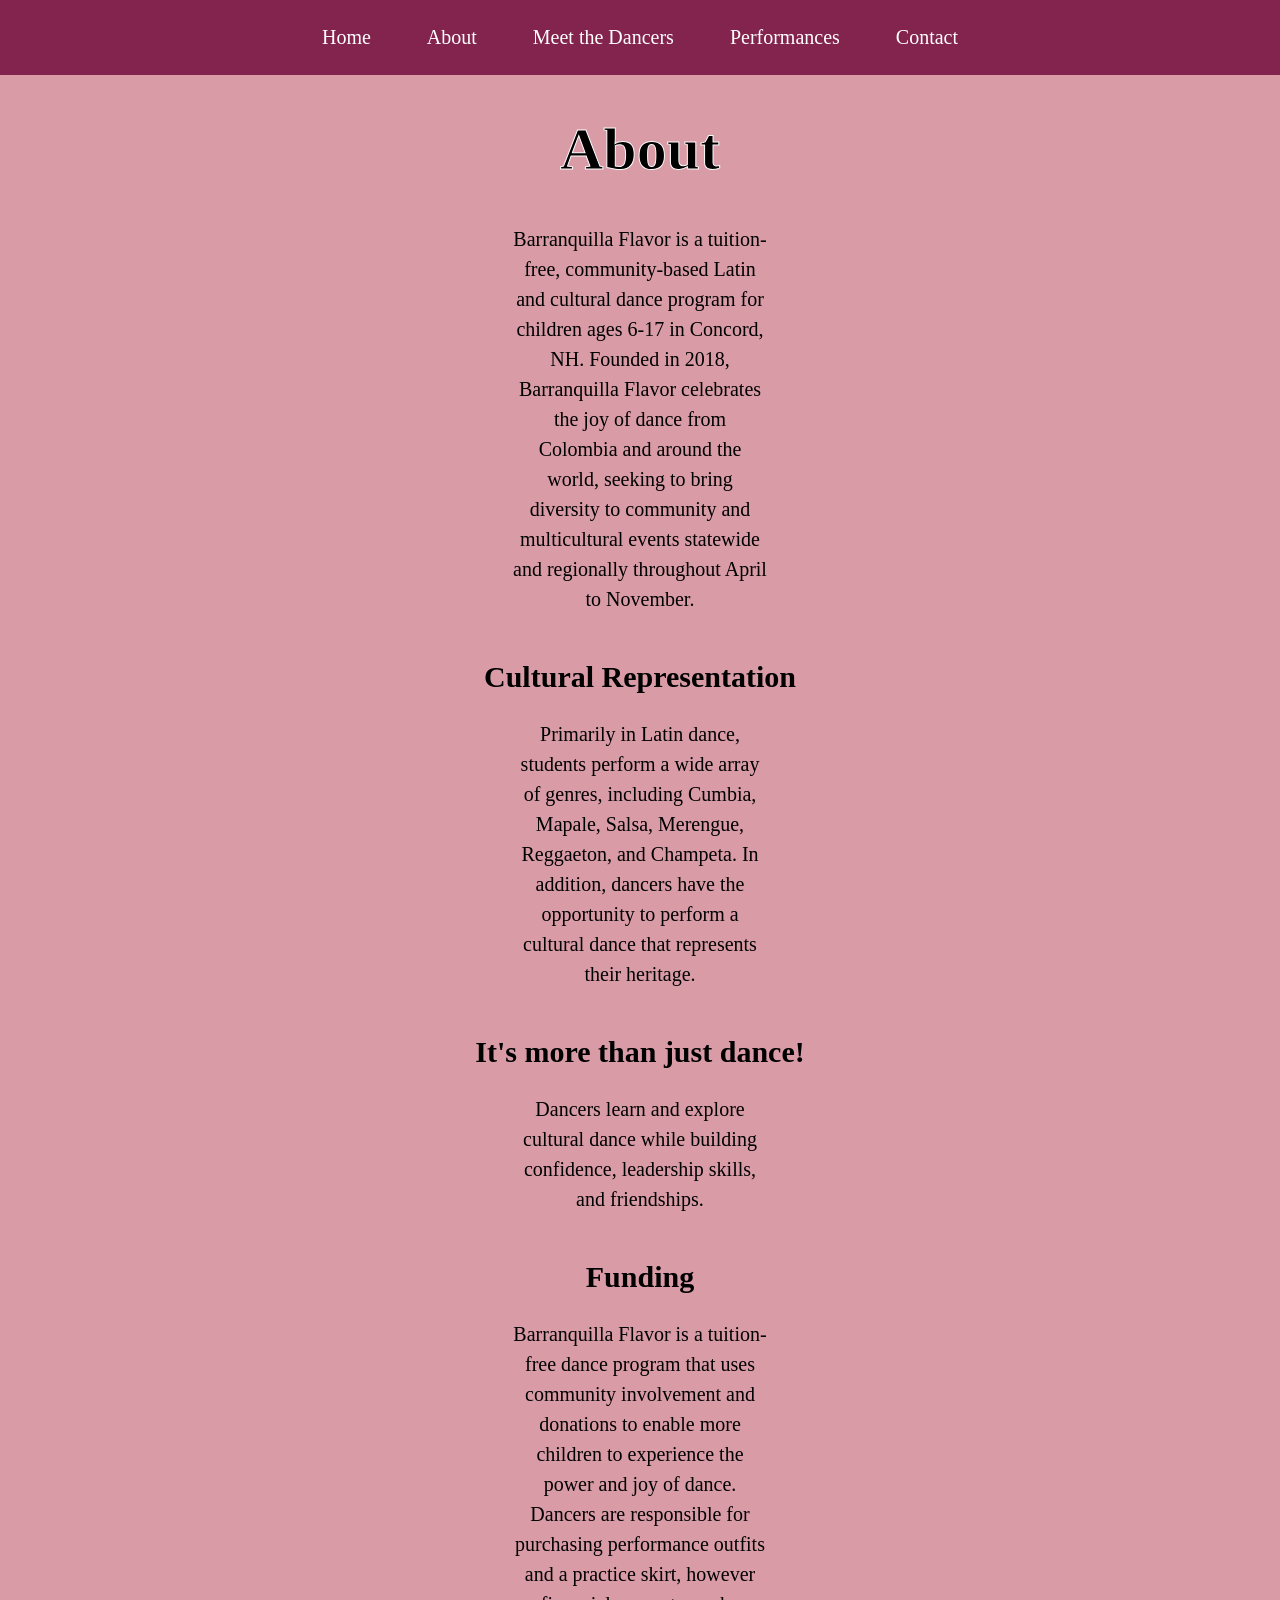
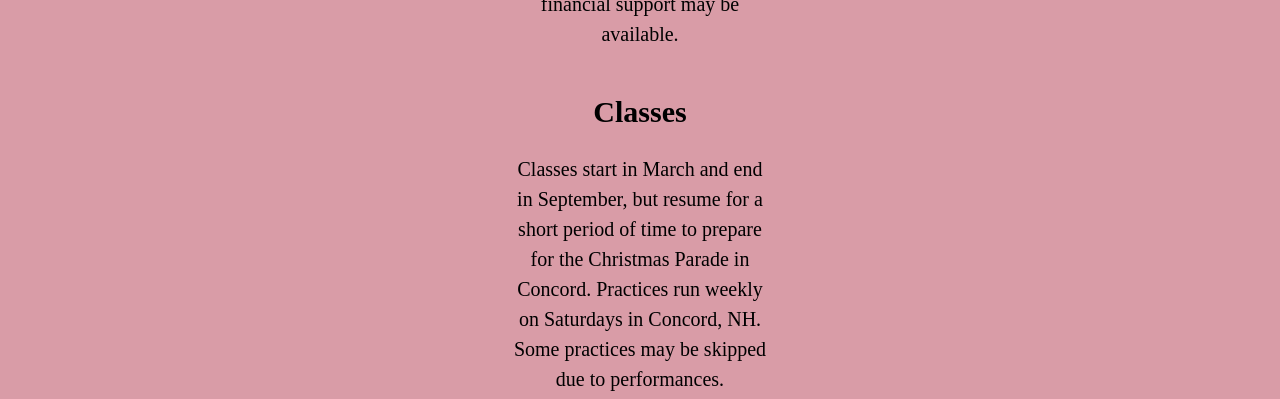
<file: about.html>
<!--About us page; meet the team-->
<!DOCTYPE html>
<html>
  <head>
    
    <title>About</title>
    <meta charset="utf-8" />
	  <meta http-equiv="X-UA-Compatible" content="IE=edge" />
	  <meta name="viewport" content="width=device-width, initial-scale=1" />

	  <!-- link the webpage's stylesheet -->
	  <link rel="stylesheet" href="/style.css" />

	  <!-- link the webpage's JavaScript file -->
	  <script src="/script.js" defer></script>

  </head>
  <body>
    <!--nav bar-->
    <nav>
      <ul>
        <li>
          <a href="index.html">Home</a>
        </li>
        <li>
          <a href="about.html">About</a>
        </li>
        <li>
          <a href="dancers.html">Meet the Dancers</a>
        </li>
      
        <li>
          <a href="performances.html">Performances</a>
        </li>
        <li>
          <a href="contact.html">Contact</a>
        </li>
      </ul>
    </nav>
  <div class="pageTitles">
   <h1>About</h1>
  </div>
  <div class="aboutPage">
    <p>Barranquilla Flavor is a tuition-free, community-based Latin and cultural dance program for children ages 6-17 in Concord, NH. Founded in 2018, Barranquilla Flavor celebrates the joy of dance from Colombia and around the world, seeking to bring diversity to community and multicultural events statewide and regionally throughout April to November.</p>
    <h4>Cultural Representation</h4>
<p>Primarily in Latin dance, students perform a wide array of genres, including Cumbia, Mapale, Salsa, Merengue, Reggaeton, and Champeta. In addition, dancers have the opportunity to perform a cultural dance that represents their heritage.
</p>
    <h4>It's more than just dance!</h4>
<p>Dancers learn and explore cultural dance while building confidence, leadership skills, and friendships.
</p>
    <h4>Funding</h4>
<p>Barranquilla Flavor is a tuition-free dance program that uses community involvement and donations to enable more children to experience the power and joy of dance. Dancers are responsible for purchasing performance outfits and a practice skirt, however financial support may be available.
</p>
    <h4>Classes</h4>
<p>Classes start in March and end in September, but resume for a short period of time to prepare for the Christmas Parade in Concord. Practices run weekly on Saturdays in Concord, NH. Some practices may be skipped due to performances.</p>
  </div>
  </body>
</html>
</file>
<file: style.css>
/* Add styling here */
body { /* Reset the space of the webpage */
   margin: 0px;
   padding: 0px;
}

body {
  background-color: #d99ca7;
  font-family: Leelawadee;
}


/* text styling here */

.pageTitles {
  text-align: center;
  color: black;
  -webkit-text-stroke-color:white;
  -webkit-text-stroke-width: 1px;
  font-size: 30px;
  font-family: Leelawadee;
}

.aboutPage {
  text-align: center;

  p{
    font-size: 20px;
    margin-bottom: 5px;
    margin-left: 40%;
    margin-right: 40%;
    line-height: 1.5em;
  }
  h4{
    font-size: 30px;
    line-height: 1.5em;
    margin-left: 25%;
    margin-right: 25%;
    margin-bottom: 1px;
  }
}

/* nav bar*/

nav ul {
  list-style-type: none;
  background-color: #82244d;
  text-align: center;
  margin: 0;
  padding: 10px;
  overflow: hidden;
 
}

nav li {
  display: inline-block;
  margin: 1em;
  font-family: Leelawadee;

  
}

nav li a{
  text-decoration: none;
  font-size: 20px;
  color: white;
  padding: 10px;
  border-radius: 20px;
}

nav a:hover {
  color: #face06;

}
</file>
